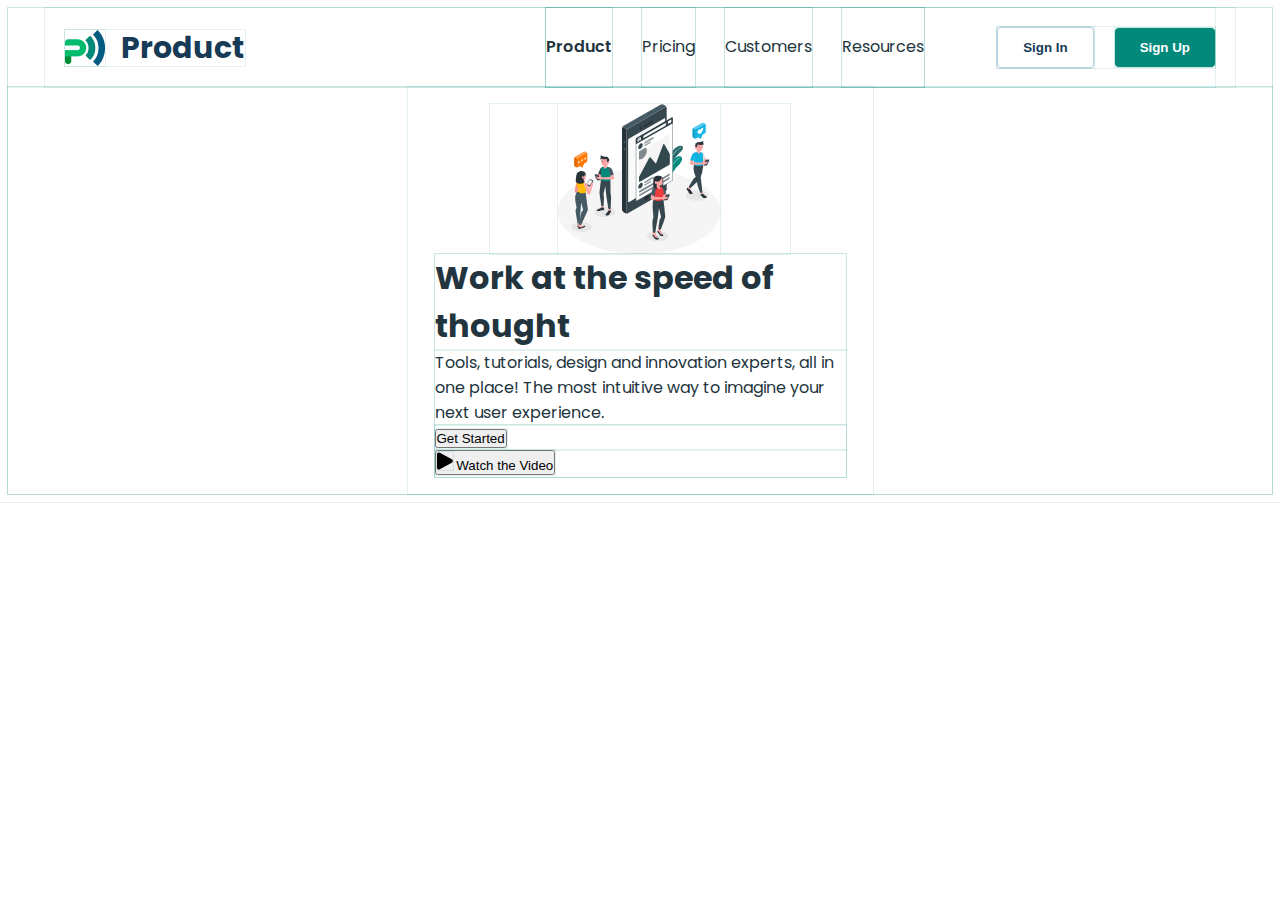
<file: index.html>
<!DOCTYPE html>
<html lang="en">
  <head>
    <meta charset="UTF-8" />
    <meta name="viewport" content="width=device-width, initial-scale=1.0" />
    <title>Business Promotion Practice</title>
    <link
      rel="stylesheet"
      href="https://cdnjs.cloudflare.com/ajax/libs/modern-normalize/3.0.1/modern-normalize.min.css"
      integrity="sha512-q6WgHqiHlKyOqslT/lgBgodhd03Wp4BEqKeW6nNtlOY4quzyG3VoQKFrieaCeSnuVseNKRGpGeDU3qPmabCANg=="
      crossorigin="anonymous"
      referrerpolicy="no-referrer"
    />
    <link rel="preconnect" href="https://fonts.googleapis.com" />
    <link rel="preconnect" href="https://fonts.gstatic.com" crossorigin />
    <link
      href="https://fonts.googleapis.com/css2?family=Inter:opsz,wght@14..32,700&family=Montserrat:wght@400;500;600;700&family=Poppins:wght@400;500;600;700&display=swap"
      rel="stylesheet"
    />
    <link
      rel="stylesheet"
      href="https://cdnjs.cloudflare.com/ajax/libs/font-awesome/6.5.1/css/all.min.css"
    />
    <link rel="stylesheet" href="./css/styles.css" />
  </head>
  <body class="product-page">
    <!-- #region Header -->
    <header>
      <div class="container">
        <a href="./index.html" class="top-logo-link">
          <img
            class="logo-image"
            src="./images/logo.png"
            alt="Logo P Product"
            width="40"
            height="36"
          />
          Product
        </a>
        <button class="mobile-menu-btn" type="button">
          <svg class="mobile-menu-btn-icon" width="28" height="31">
            <use href="./images/icons.svg#icon-menu"></use>
          </svg>
        </button>
        <nav class="nav-block">
          <ul class="nav-list">
            <li>
              <a class="nav-list-link bold" href="">Product</a>
            </li>
            <li><a class="nav-list-link" href="./pricing.html">Pricing</a></li>
            <li>
              <a class="nav-list-link" href="./customers.html">Customers</a>
            </li>
            <li>
              <a class="nav-list-link" href="./resources.html">Resources</a>
            </li>
          </ul>
          <ul class="auth-list">
            <li><button class="sign-in-btn" type="button">Sign In</button></li>
            <li><button class="sign-up-btn" type="button">Sign Up</button></li>
          </ul>
        </nav>
      </div>
    </header>
    <!-- #endregion Header -->
    <!-- #region Main -->
    <main>
      <!-- #region Hero section -->
      <section class="hero-sect section">
        <div class="container">
          <div class="section-side-part">
            <h1 class="hero-lp-title">Work at the speed of thought</h1>
            <p class="hero-lp-text">
              Tools, tutorials, design and innovation experts, all in one place!
              The most intuitive way to imagine your next user experience.
            </p>
            <ul class="hero-lp-btn-list">
              <li>
                <button class="getstarted-btn" type="button">
                  Get Started
                </button>
              </li>
              <li>
                <button class="watchvideo-btn" type="button">
                  <svg width="16" height="18" class="watchvideo-btn-icon">
                    <use href="./images/icons.svg#icon-triangle" />
                  </svg>
                  Watch the Video
                </button>
              </li>
            </ul>
          </div>
          <svg class="hero-svg-image">
            <use href="./images/hero/hero.svg#icon-amico"></use>
          </svg>
          <!-- <img src="./images/hero/hero.png" alt="hero" width="540" /> -->
        </div>
      </section>
      <!-- #endregion Hero section -->

      <!-- #region Product section-->
      <section class="product-sect hidden">
        <div class="container">
          <h2 class="product-title">Product was Built Specifically for You</h2>
          <ul class="product-list">
            <li>
              <div class="rounded-rect firstclick">
                <svg class="product-sect-icons" width="11" height="18">
                  <use href="./images/icons.svg#icon-arrow" />
                </svg>
              </div>
              <h3 class="prod-item-title">First click tests</h3>
              <p class="prod-item-text">
                While most people enjoy casino gambling,
              </p>
            </li>
            <li>
              <div class="rounded-rect design">
                <svg class="product-sect-icons" width="18" height="18">
                  <use href="./images/icons.svg#icon-snake" />
                </svg>
              </div>
              <h3 class="prod-item-title">Design surveys</h3>
              <p class="prod-item-text">
                Sports betting, lottery and bingo playing for the fun
              </p>
            </li>
            <li>
              <div class="rounded-rect preference">
                <svg class="product-sect-icons" width="18" height="18">
                  <use href="./images/icons.svg#icon-heart" />
                </svg>
              </div>
              <h3 class="prod-item-title">Preference tests</h3>
              <p class="prod-item-text">
                The Myspace page defines the individual.
              </p>
            </li>
            <li>
              <div class="rounded-rect fivesecond">
                <svg class="product-sect-icons" width="18" height="18">
                  <use href="./images/icons.svg#icon-sandclock" />
                </svg>
              </div>
              <h3 class="prod-item-title">Five second tests</h3>
              <p class="prod-item-text">
                Personal choices and the overall personality of the person.
              </p>
            </li>
          </ul>
          <button class="prod-btn" type="button">SIGN UP NOW</button>
        </div>
      </section>
      <!-- #endregion Product section-->

      <!-- #region Management section -->
      <section class="management-sect hidden">
        <div class="container">
          <div class="section-side-part">
            <ul class="manag-sect-list">
              <li>
                <h2 class="manag-list-item-title">
                  Effortless Validation for <span>Management</span>
                </h2>
                <p class="manag-list-item-text">
                  The Myspace page defines the individual, his or her
                  characteristics, traits, personal choices and the overall
                  personality of the person.
                </p>
              </li>
              <li>
                <h3 class="manag-list-item-title">Accessory makers</h3>
                <p class="manag-list-item-text">
                  While most people enjoy casino gambling, sports betting,
                  lottery and bingo playing for the fun
                </p>
              </li>
              <li>
                <h3 class="manag-list-item-title">Alterationists</h3>
                <p class="manag-list-item-text">
                  If you are looking for a new way to promote your business that
                  won’t cost you more money,
                </p>
              </li>
            </ul>
          </div>
          <img
            src="./images/management/management.png"
            alt="Management"
            width="540"
          />
        </div>
      </section>
      <!-- #endregion Management section -->

      <!-- #region Support section -->
      <section class="support-sect hidden">
        <div class="container">
          <img src="./images/support/support.png" alt="suport" />
          <div class="section-side-part">
            <h2 class="support-sect-title">
              Easier decision making for <span>Customer Support</span>
            </h2>
            <p class="support-sect-text">
              The Myspace page defines the individual, his or her
              characteristics, traits, personal choices and the overall
              personality of the person.
            </p>
            <ul class="support-sect-list">
              <li class="support-sect-item">
                <div class="tick-rectangle orange">
                  <i class="fa-solid fa-check"></i>
                </div>
                Never worry about overpaying for your energy again.
              </li>
              <li class="support-sect-item">
                <div class="tick-rectangle red">
                  <i class="fa-solid fa-check"></i>
                </div>
                We will only switch you to energy companies that we trust and
                will treat you right
              </li>
              <li class="support-sect-item">
                <div class="tick-rectangle blue">
                  <i class="fa-solid fa-check"></i>
                </div>
                We track the markets daily and know where the savings are.
              </li>
            </ul>
          </div>
        </div>
      </section>
      <!-- #endregion Support section -->

      <!-- #region Optimisation for Collaborative section -->
      <section class="optimisation-sect hidden">
        <div class="container">
          <ul class="optimisation-sect-list">
            <li>
              <h2 class="optimisation-item-title">
                Optimisation for <span>Collaborative</span>
              </h2>
              <p class="optimisation-item-text">
                Few would argue that, despite the advancements of feminism over
                the past three decades, women still face a double standard when
                it comes to their behavior.
              </p>
            </li>
            <li>
              <h3 class="optimisation-item-title">Accessory makers</h3>
              <p class="optimisation-item-text">
                While most people enjoy casino gambling, sports betting, lottery
                and bingo playing for the fun
              </p>
            </li>
            <li>
              <h3 class="optimisation-item-title">Alterationists</h3>
              <p class="optimisation-item-text">
                If you are looking for a new way to promote your business that
                won’t cost you more money,
              </p>
            </li>
          </ul>
          <img
            src="./images/optimisation/optimisation.png"
            alt="optimisation"
          />
        </div>
      </section>
      <!-- #endregion Optimisation for Collaborative -->

      <!-- #region Quick & Easy Process section -->
      <section class="process-sect hidden">
        <div class="container">
          <h2 class="process-sect-title">Quick & Easy Process</h2>
          <p class="process-sect-text">
            Do you require some help for your project: Conception workshop,
            prototyping, marketing strategy, landing page, Ux/UI?
          </p>
          <ul class="process-sect-list">
            <li class="process-list-item">
              <img
                class="process-list-item-image"
                src="./images/process/avatar1.png"
                alt="Staff photo"
              />
              <div class="process-list-item-box">
                <p class="process-list-item-text">
                  I can take care of your pitch
                </p>
              </div>
            </li>
            <li class="process-list-item">
              <div class="process-list-item-box">
                <p class="process-list-item-text">I can prototype your app</p>
              </div>
              <img
                class="process-list-item-image"
                src="./images/process/avatar4.png"
                alt="Staff photo"
              />
            </li>
            <li class="process-list-item">
              <div class="process-list-item-box">
                <p class="process-list-item-text">
                  I can take care of your pitch
                </p>
              </div>
              <img
                class="process-list-item-image"
                src="./images/process/avatar2.png"
                alt="Staff photo"
              />
            </li>
            <li class="process-list-item">
              <img
                class="process-list-item-image"
                src="./images/process/avatar3.png"
                alt="Staff photo"
              />
              <div class="process-list-item-box">
                <p class="process-list-item-text">
                  I can help marketing strategy
                </p>
              </div>
            </li>
          </ul>
          <button class="process-sect-button" type="button">
            Contact our expert
          </button>
        </div>
      </section>
      <!-- #endregion Quick & Easy Process section -->

      <!-- #region Contents Strategies section -->
      <section class="strategies-sect hidden">
        <div class="container">
          <h2 class="strategies-sect-title">Contents Strategies</h2>
          <p class="strategies-sect-text">
            We focus on ergonomics and meeting you where you work. It's only a
            keystroke away.
          </p>
          <ul class="strategies-sect-list">
            <li class="strategies-list-item">
              <img
                class="strategies-list-item-image"
                width="350"
                src="./images/strategies/strategies-prosperity.jpg"
                alt="Strategies image"
              />
              <div class="strategies-list-item-container">
                <p class="strategies-list-item-signature">
                  By <span>Wahid Ari</span> | 03 March 2019
                </p>
                <h3 class="strategies-list-item-title">
                  Increasing Prosperity With Positive Thinking
                </h3>
              </div>
            </li>
            <li class="strategies-list-item">
              <img
                class="strategies-list-item-image"
                src="./images/strategies/strategies-motivation.jpg"
                alt="Motivation image"
              />
              <div class="strategies-list-item-container">
                <p class="strategies-list-item-signature">
                  By <span>Wahid Ari</span> | 03 March 2019
                </p>
                <h3 class="strategies-list-item-title">
                  Motivation Is The First Step To Success
                </h3>
              </div>
            </li>
            <li class="strategies-list-item">
              <img
                class="strategies-list-item-image"
                src="./images/strategies/strategies-success.jpg"
                alt="Success image"
              />
              <div class="strategies-list-item-container">
                <p class="strategies-list-item-signature">
                  By <span>Wahid Ari</span> | 03 March 2019
                </p>
                <h3 class="strategies-list-item-title">
                  Success Steps For Your Personal Or Business
                </h3>
              </div>
            </li>
          </ul>
        </div>
      </section>
      <!-- #endregion Contents Strategies section -->

      <!-- #region Price section -->
      <section class="price-sect hidden">
        <div class="container">
          <h2 class="price-sect-title">Price Table</h2>
          <p class="price-sect-text">We offer competitive price</p>
          <ul class="price-sect-list">
            <li class="price-list-item">
              <h3 class="price-item-title">Free</h3>
              <p class="price-item-description">Brief price description</p>
              <div class="price-digit-container">
                <p class="price-item-digit">0</p>
                <div class="price-sign-container">
                  <p class="price-item-sign">$</p>
                  <p class="price-item-period">Per / month</p>
                </div>
              </div>
              <ul class="price-item-options-list">
                <li>Only 2 Operators</li>
                <li>Notifications</li>
                <li>Landing Pages</li>
              </ul>
              <button class="price-item-button" type="button">Order Now</button>
            </li>
            <li class="price-list-item">
              <h3 class="price-item-title">Standard</h3>
              <p class="price-item-description">Brief price description</p>
              <div class="price-digit-container">
                <p class="price-item-digit">5</p>
                <div class="price-sign-container">
                  <p class="price-item-sign">$</p>
                  <p class="price-item-period">Per / month</p>
                </div>
              </div>
              <ul class="price-item-options-list">
                <li>5 Operators</li>
                <li>Notifications</li>
                <li>Landing Pages</li>
              </ul>
              <button class="price-item-button" type="button">Order Now</button>
            </li>
            <li class="price-list-item">
              <h3 class="price-item-title">Premium</h3>
              <p class="price-item-description">Brief price description</p>
              <div class="price-digit-container">
                <p class="price-item-digit">10</p>
                <div class="price-sign-container">
                  <p class="price-item-sign">$</p>
                  <p class="price-item-period">Per / month</p>
                </div>
              </div>
              <ul class="price-item-options-list">
                <li>10+ Operators</li>
                <li>Notifications</li>
                <li>Landing Pages</li>
              </ul>
              <button class="price-item-button" type="button">Order Now</button>
            </li>
          </ul>
        </div>
      </section>
      <!-- #endregion Price section -->

      <!-- #region Opinions -->
      <section class="opinions-sect hidden">
        <div class="container">
          <h2 class="opinion-title">What Clients Say</h2>
          <p class="opinion-text">
            Problems trying to resolve the conflict between<br />
            the two major realms of Classical physics: Newtonian mechanics
          </p>
          <ul class="opinion-list">
            <li class="opinion-list-item">
              <img
                src="./images/opinions/stars.png"
                alt="stars rating"
                width="106"
              />
              <p>
                Product helps you see how many more days you need to work to
                reach your financial goal.
              </p>
              <!-- TODO додати картинки-->
              <div class="opinion-item-container">
                <img src="./images/opinions/op-avatar1.png" alt="Staff photo" />
                <div>
                  <p class="opinion-item-cont-name">Wahid Ari</p>
                  <p class="opinion-item-cont-role">Designer</p>
                </div>
              </div>
            </li>
            <li class="opinion-list-item">
              <img
                src="./images/opinions/stars.png"
                alt="stars rating"
                width="106"
              />
              <p>
                Product helps you see how many more days you need to work to
                reach your financial goal.
              </p>
              <!-- TODO додати картинки-->
              <div class="opinion-item-container">
                <img src="./images/opinions/op-avatar2.png" alt="Staff photo" />
                <div>
                  <p class="opinion-item-cont-name">Wahid Ari</p>
                  <p class="opinion-item-cont-role">Designer</p>
                </div>
              </div>
            </li>
            <li class="opinion-list-item">
              <img
                src="./images/opinions/stars.png"
                alt="stars rating"
                width="106"
              />
              <p>
                Product helps you see how many more days you need to work to
                reach your financial goal.
              </p>
              <!-- TODO додати картинки-->
              <div class="opinion-item-container">
                <img src="./images/opinions/op-avatar3.png" alt="Staff photo" />
                <div>
                  <p class="opinion-item-cont-name">Wahid Ari</p>
                  <p class="opinion-item-cont-role">Designer</p>
                </div>
              </div>
            </li>
          </ul>
        </div>
      </section>
      <!-- #endregion What Client Say -->

      <!-- #region Promo Join100 -->
      <section class="promo-sect hidden">
        <div class="container">
          <div>
            <h2 class="promo-sect-title">
              Join 100 Compannies who boost their business with Product
            </h2>
            <button class="promo-sect-button" type="button">Get This</button>
          </div>
          <img src="./images/join100/join100.png" alt="Join image" />
        </div>
      </section>
      <!-- #endregion Promo Join100 -->
    </main>
    <!-- #endregion Main -->

    <!-- #region Footer -->
    <footer class="footer hidden">
      <div class="container">
        <div class="footer-horisontal-cont">
          <div>
            <a class="footer-logo-cont" href="">
              <img
                class="footer-logo-image"
                src="./images/logo.png"
                alt="Logo"
              />
              <p class="footer-logo-text">Product</p>
            </a>
            <div class="footer-social-cont">
              <a class="footer-social-link" href="">
                <div class="tick-rectangle">
                  <svg class="footer-social-icons" width="24" height="24">
                    <use href="./images/icons.svg#icon-instagram" />
                  </svg>
                </div>
              </a>
              <a class="footer-social-link" href="">
                <div class="tick-rectangle">
                  <svg class="footer-social-icons" width="24" height="24">
                    <use href="./images/icons.svg#icon-facebook" />
                  </svg>
                </div>
              </a>
              <a class="footer-social-link" href="">
                <div class="tick-rectangle">
                  <svg class="footer-social-icons" width="24" height="24">
                    <use href="./images/icons.svg#icon-twitter" />
                  </svg>
                </div>
              </a>
            </div>
          </div>
          <div class="footer-elastic"></div>
          <ul class="footer-nav-resurce">
            <li><p class="footer-nav-title">Resource</p></li>
            <li><a href="">About Us</a></li>
            <li><a href="">Blog</a></li>
            <li><a href="">Contact</a></li>
            <li><a href="">FAQ</a></li>
          </ul>
          <ul class="footer-nav-legal">
            <li><p class="footer-nav-title">Legal Stuff</p></li>
            <li><a href="">Disclaimer</a></li>
            <li><a href="">Financing</a></li>
            <li><a href="">Privacy Policy</a></li>
          </ul>
          <div class="footer-contact">
            <p class="footer-contact-title">
              knowing you're always on the best energy deal.
            </p>
            <form>
              <input
                class="footer-contact-input"
                type="text"
                placeholder="📱 Enter your phone number"
              />
              <button class="footer-contact-button" type="submit">
                Sign up Now
              </button>
            </form>
          </div>
        </div>
        <p class="copyright">Made With Love By Figmaland All Right Reserved</p>
      </div>
    </footer>
    <!-- #endregion Footer -->
  </body>
</html>
</file>
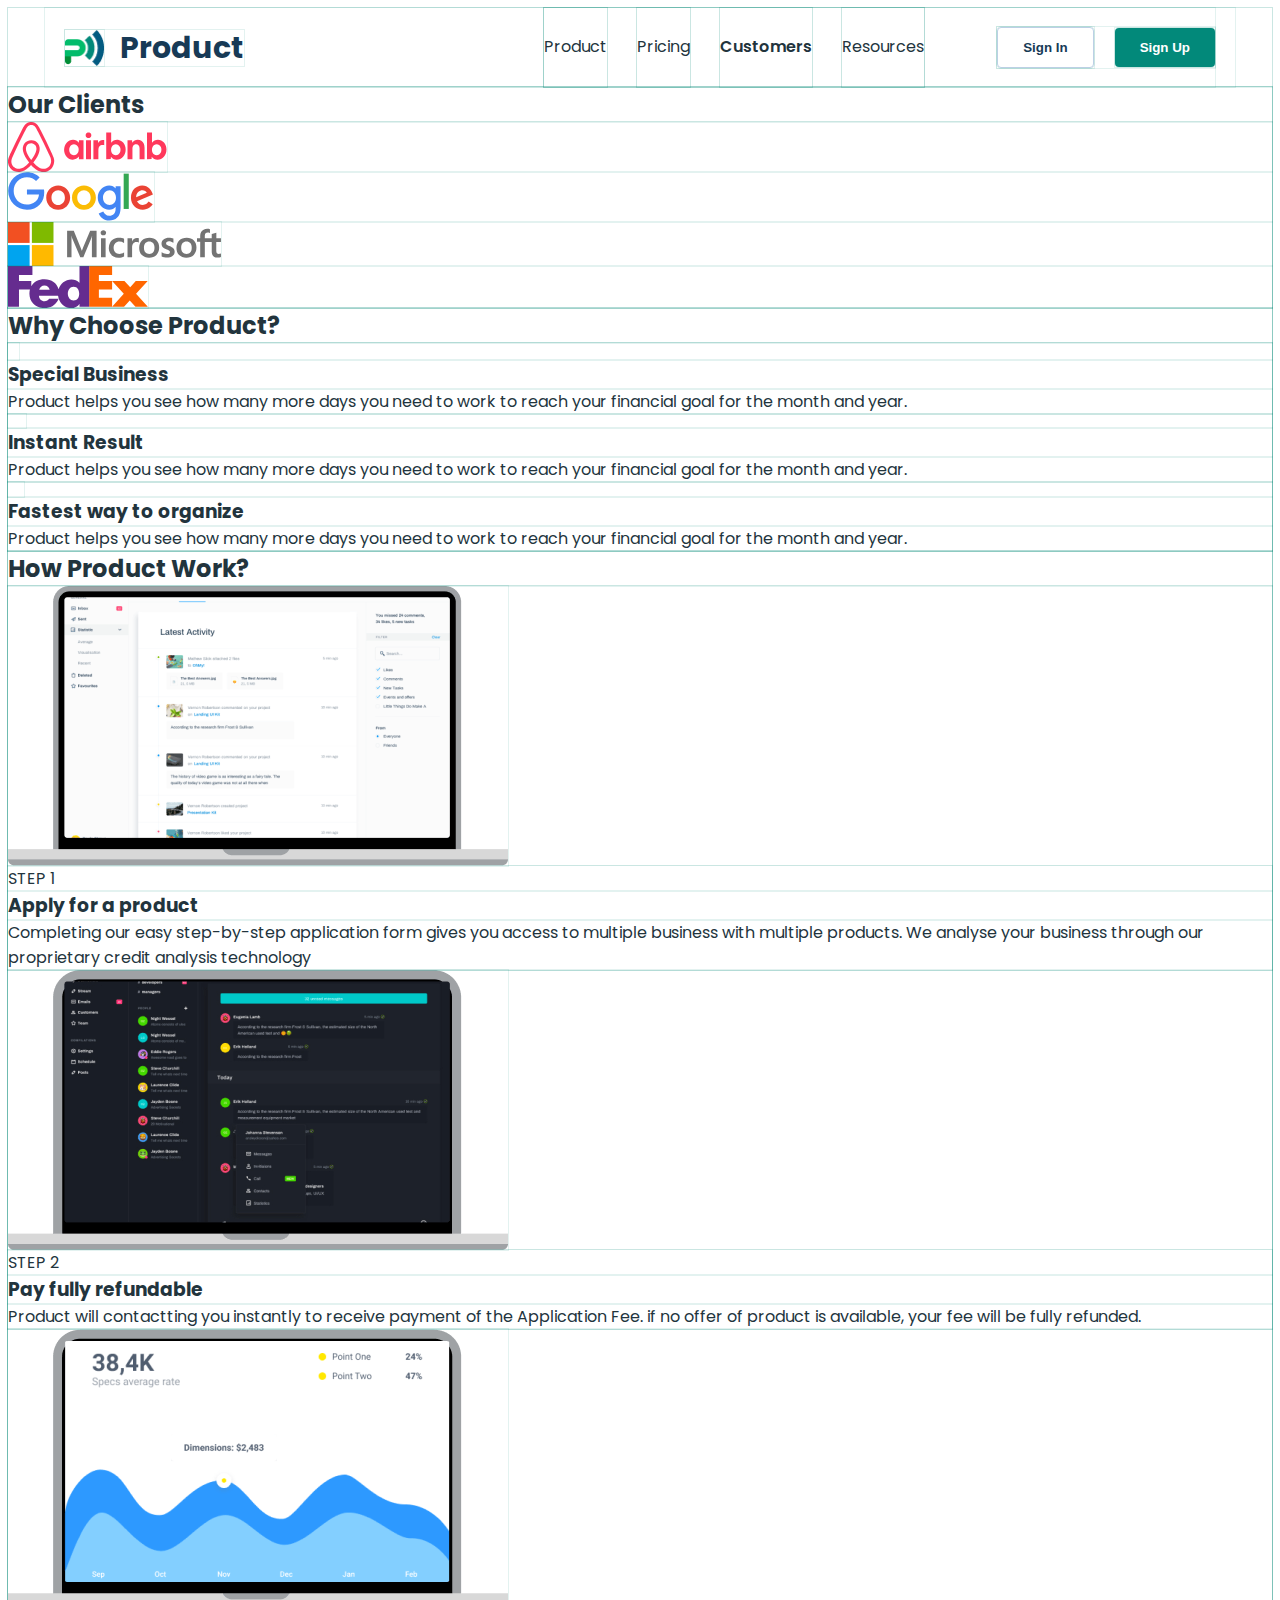
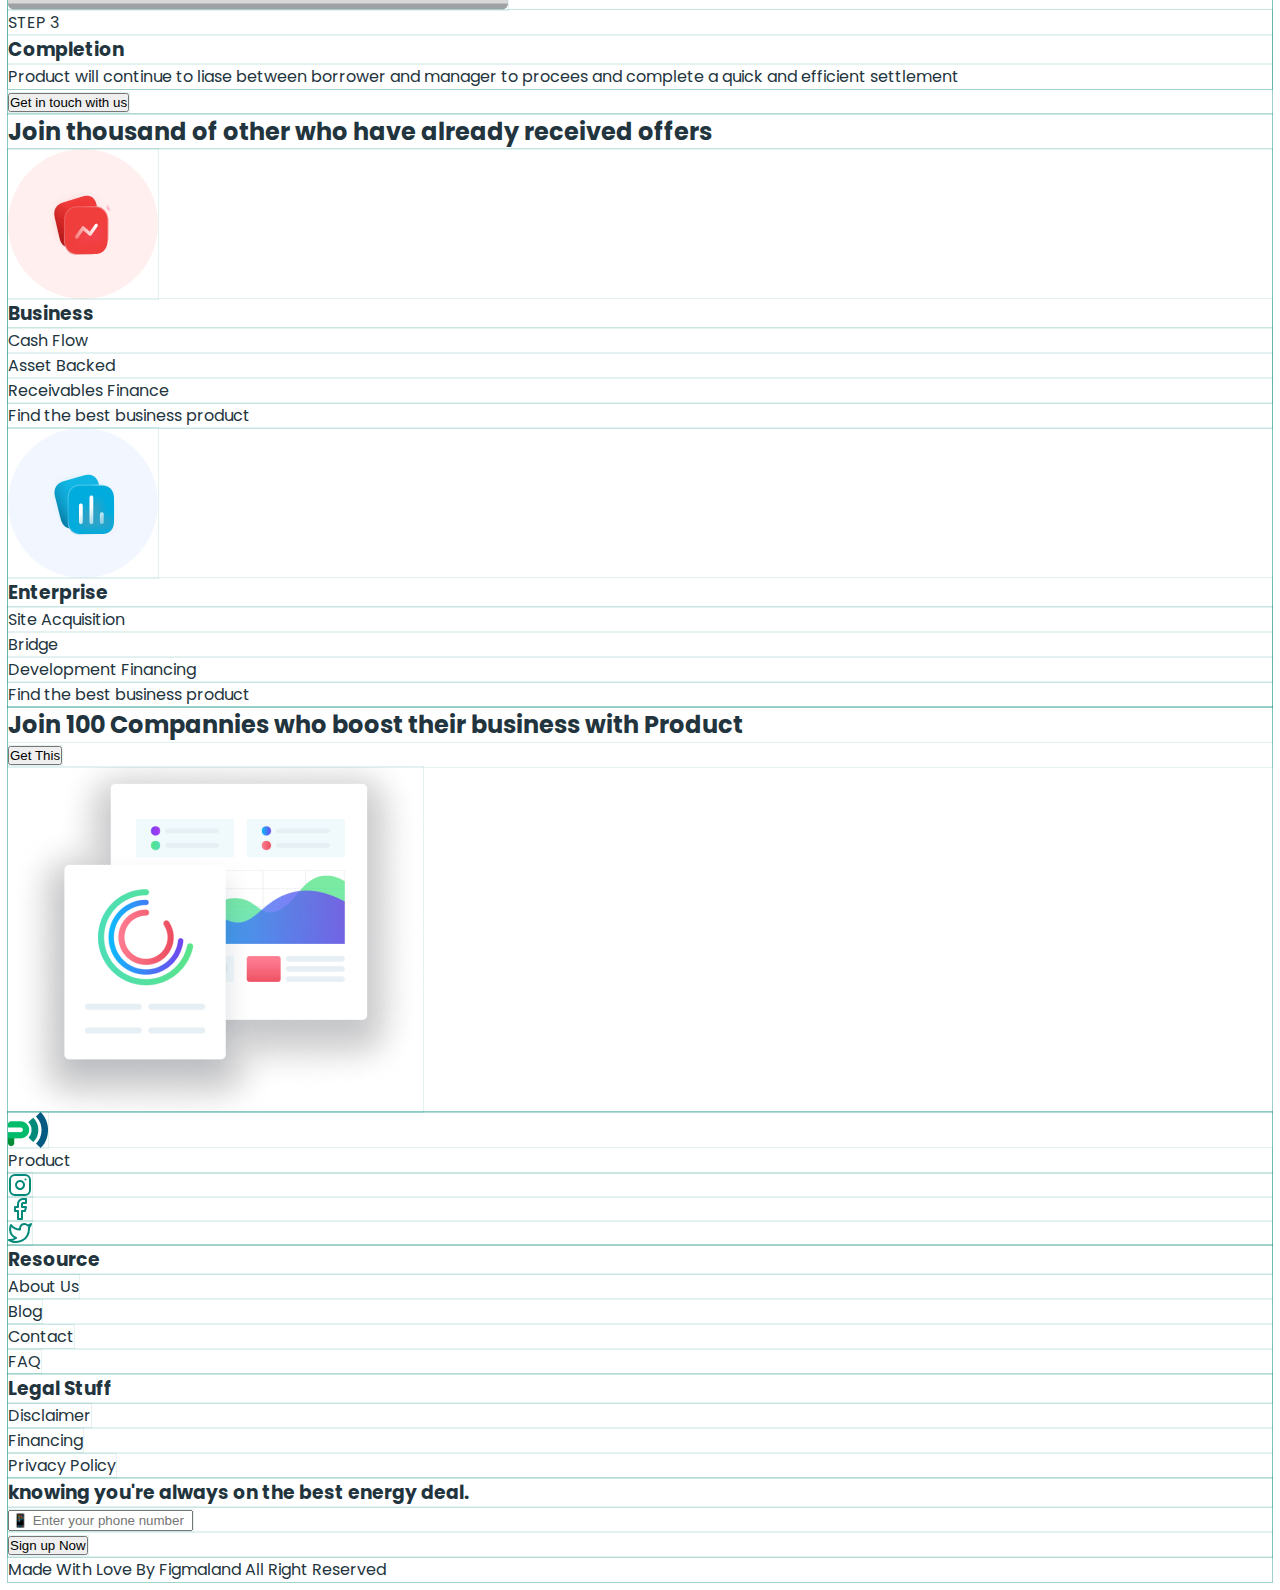
<file: customers.html>
<!DOCTYPE html>
<html lang="en">
  <head>
    <meta charset="UTF-8" />
    <meta name="viewport" content="width=device-width, initial-scale=1.0" />
    <title>Cusomers</title>
    <link
      rel="stylesheet"
      href="https://cdnjs.cloudflare.com/ajax/libs/modern-normalize/3.0.1/modern-normalize.min.css"
      integrity="sha512-q6WgHqiHlKyOqslT/lgBgodhd03Wp4BEqKeW6nNtlOY4quzyG3VoQKFrieaCeSnuVseNKRGpGeDU3qPmabCANg=="
      crossorigin="anonymous"
      referrerpolicy="no-referrer"
    />
    <link rel="preconnect" href="https://fonts.googleapis.com" />
    <link rel="preconnect" href="https://fonts.gstatic.com" crossorigin />
    <link
      href="https://fonts.googleapis.com/css2?family=Inter:opsz,wght@14..32,700&family=Montserrat:wght@400;500;600;700&family=Poppins:wght@400;500;600;700&display=swap"
      rel="stylesheet"
    />
    <link
      rel="stylesheet"
      href="https://cdnjs.cloudflare.com/ajax/libs/font-awesome/6.5.1/css/all.min.css"
    />
    <link rel="stylesheet" href="./css/styles.css" />
  </head>
  <body class="customers-page">
    <!-- #region Header -->
    <header>
      <div class="container">
        <a href="./index.html" class="top-logo-link">
          <img
            class="logo-image"
            src="./images/logo.png"
            alt="Logo P Product"
            width="39"
            height="36"
          />
          Product
        </a>
        <nav class="nav-block">
          <ul class="nav-list">
            <li><a class="nav-list-link" href="./index.html">Product</a></li>
            <li><a class="nav-list-link" href="./pricing.html">Pricing</a></li>
            <li>
              <a class="nav-list-link bold" href="">Customers</a>
            </li>
            <li>
              <a class="nav-list-link" href="./resources.html">Resources</a>
            </li>
          </ul>
          <ul class="auth-list">
            <li><button class="sign-in-btn" type="button">Sign In</button></li>
            <li><button class="sign-up-btn" type="button">Sign Up</button></li>
          </ul>
        </nav>
      </div>
    </header>
    <!-- #endregion Header -->
    <!-- #region Main -->
    <main>
      <!-- #region Clients section-->
      <section class="clients-sect">
        <div class="container">
          <h2 class="clients-title">Our Clients</h2>
          <ul class="clients-list">
            <li>
              <img src="./images/clients/airbnb-logo.svg" alt="Airbnb logo" />
            </li>
            <li>
              <img src="./images/clients/google-logo.svg" alt="Google logo" />
            </li>
            <li>
              <img
                src="./images/clients/microsoft-logo.svg"
                alt="Microsoft logo"
              />
            </li>

            <li>
              <img src="./images/clients/fedEx-logo.svg" alt="Fedex logo" />
            </li>
          </ul>
        </div>
      </section>
      <!-- #endregion Clients section-->

      <!-- #region Whychoose section -->
      <section class="whychoose-sect">
        <div class="container">
          <h2 class="whychoose-title">Why Choose Product?</h2>
          <ul class="whychoose-list">
            <li class="whychoose-item">
              <div class="rounded-rect">
                <img src="./images/icons/arrow.svg" alt="" />
              </div>
              <h3 class="whychoose-item-title">Special Business</h3>
              <p class="whychoose-item-text">
                Product helps you see how many more days you need to work to
                reach your financial goal for the month and year.
              </p>
            </li>
            <li class="whychoose-item">
              <div class="rounded-rect">
                <img src="./images/icons/snake.svg" alt="" />
              </div>
              <h3 class="whychoose-item-title">Instant Result</h3>
              <p class="whychoose-item-text">
                Product helps you see how many more days you need to work to
                reach your financial goal for the month and year.
              </p>
            </li>
            <li class="whychoose-item">
              <div class="rounded-rect">
                <img src="./images/icons/heart.svg" alt="" />
              </div>
              <h3 class="whychoose-item-title">Fastest way to organize</h3>
              <p class="whychoose-item-text">
                Product helps you see how many more days you need to work to
                reach your financial goal for the month and year.
              </p>
            </li>
          </ul>
        </div>
      </section>
      <!-- #endregion Whychoose section -->

      <!-- #region HowProductWork section -->
      <section class="howwork-sect">
        <div class="container">
          <h2 class="howwork-sect-title">How Product Work?</h2>
          <ul class="howwork-sect-list">
            <li class="howwork-list-item">
              <img
                class="howwork-item-image"
                src="./images/howwork/mac1.png"
                alt=""
              />
              <div class="howwork-item-part">
                <p class="howwork-item-step">STEP 1</p>
                <h3 class="howwork-item-title">Apply for a product</h3>
                <p class="howwork-item-text">
                  Completing our easy step-by-step application form gives you
                  access to multiple business with multiple products. We analyse
                  your business through our proprietary credit analysis
                  technology
                </p>
              </div>
            </li>

            <li class="howwork-list-item">
              <img
                class="howwork-item-image"
                src="./images/howwork/mac2.png"
                alt=""
              />
              <div class="howwork-item-part">
                <p class="howwork-item-step">STEP 2</p>
                <h3 class="howwork-item-title">Pay fully refundable</h3>
                <p class="howwork-item-text">
                  Product will contactting you instantly to receive payment of
                  the Application Fee. if no offer of product is available, your
                  fee will be fully refunded.
                </p>
              </div>
            </li>

            <li class="howwork-list-item">
              <img
                class="howwork-item-image"
                src="./images/howwork/mac3.png"
                alt=""
              />
              <div class="howwork-item-part">
                <p class="howwork-item-step">STEP 3</p>
                <h3 class="howwork-item-title">Completion</h3>
                <p class="howwork-item-text">
                  Product will continue to liase between borrower and manager to
                  procees and complete a quick and efficient settlement
                </p>
              </div>
            </li>
          </ul>
          <button class="howwork-sect-btn" type="button">
            Get in touch with us
          </button>
        </div>
      </section>
      <!-- #endregion HowProductWork section -->

      <!-- #region Join1000 section -->
      <section class="join1000-sect">
        <div class="container">
          <h2 class="join1000-sect-title">
            Join thousand of other who have already received offers
          </h2>
          <ul class="join1000-sect-list">
            <li class="join1000-list-item">
              <img
                class="join1000-list-item-image"
                src="./images/join1000/red-card-checkmark-icon.png"
                alt=""
              />
              <h3 class="join1000-list-item-title">Business</h3>
              <ul class="join1000-list-item-textframe">
                <li>Cash Flow</li>
                <li>Asset Backed</li>
                <li>Receivables Finance</li>
              </ul>
              <p class="join1000-list-item-text">
                Find the best business product
              </p>
            </li>
            <li class="join1000-list-item">
              <img
                class="join1000-list-item-image"
                src="./images/join1000/blue-bar-graph-icon.png"
                alt=""
              />
              <h3 class="join1000-list-item-title">Enterprise</h3>
              <ul class="join1000-list-item-textframe">
                <li>Site Acquisition</li>
                <li>Bridge</li>
                <li>Development Financing</li>
              </ul>
              <p class="join1000-list-item-text">
                Find the best business product
              </p>
            </li>
          </ul>
        </div>
      </section>
      <!-- #endregion Jointhousand section -->

      <!-- #region Promo Join100 -->
      <section class="promo-sect">
        <div class="container">
          <div>
            <h2 class="promo-sect-title">
              Join 100 Compannies who boost their business with Product
            </h2>
            <button class="promo-sect-button" type="button">Get This</button>
          </div>
          <img src="./images/join100/join100.png" alt="Join image" />
        </div>
      </section>
      <!-- #endregion Promo Join100 -->
    </main>
    <!-- #endregion Main -->

    <!-- #region Footer -->
    <footer class="footer">
      <div class="container">
        <div class="footer-horisontal-cont">
          <div>
            <div class="footer-logo-cont">
              <img
                class="footer-logo-image"
                src="./images/logo.png"
                alt="Logo"
              />
              <p class="footer-logo-text">Product</p>
            </div>
            <div class="footer-social-cont">
              <div class="tick-rectangle">
                <img src="./images/icons/instagram.svg" alt="Instagram" />
              </div>
              <div class="tick-rectangle orange">
                <img src="./images/icons/facebook.svg" alt="Facebook" />
              </div>
              <div class="tick-rectangle orange">
                <img src="./images/icons/twitter.svg" alt="Twitter" />
              </div>
            </div>
          </div>
          <div class="footer-elastic"></div>
          <ul class="footer-nav-resurce">
            <li><h3>Resource</h3></li>
            <li><a href="">About Us</a></li>
            <li><a href="">Blog</a></li>
            <li><a href="">Contact</a></li>
            <li><a href="">FAQ</a></li>
          </ul>
          <ul class="footer-nav-legal">
            <li><h3>Legal Stuff</h3></li>
            <li><a href="">Disclaimer</a></li>
            <li><a href="">Financing</a></li>
            <li><a href="">Privacy Policy</a></li>
          </ul>

          <ul class="footer-contact">
            <li>
              <h3 class="footer-contact-title">
                knowing you're always on the best energy deal.
              </h3>
            </li>
            <li>
              <input
                class="footer-contact-input"
                type="text"
                placeholder="📱 Enter your phone number"
              />
            </li>
            <li>
              <button class="footer-contact-button" type="submit">
                Sign up Now
              </button>
            </li>
          </ul>
        </div>
        <p class="copyright">Made With Love By Figmaland All Right Reserved</p>
      </div>
    </footer>
    <!-- #endregion Footer -->
  </body>
</html>
</file>
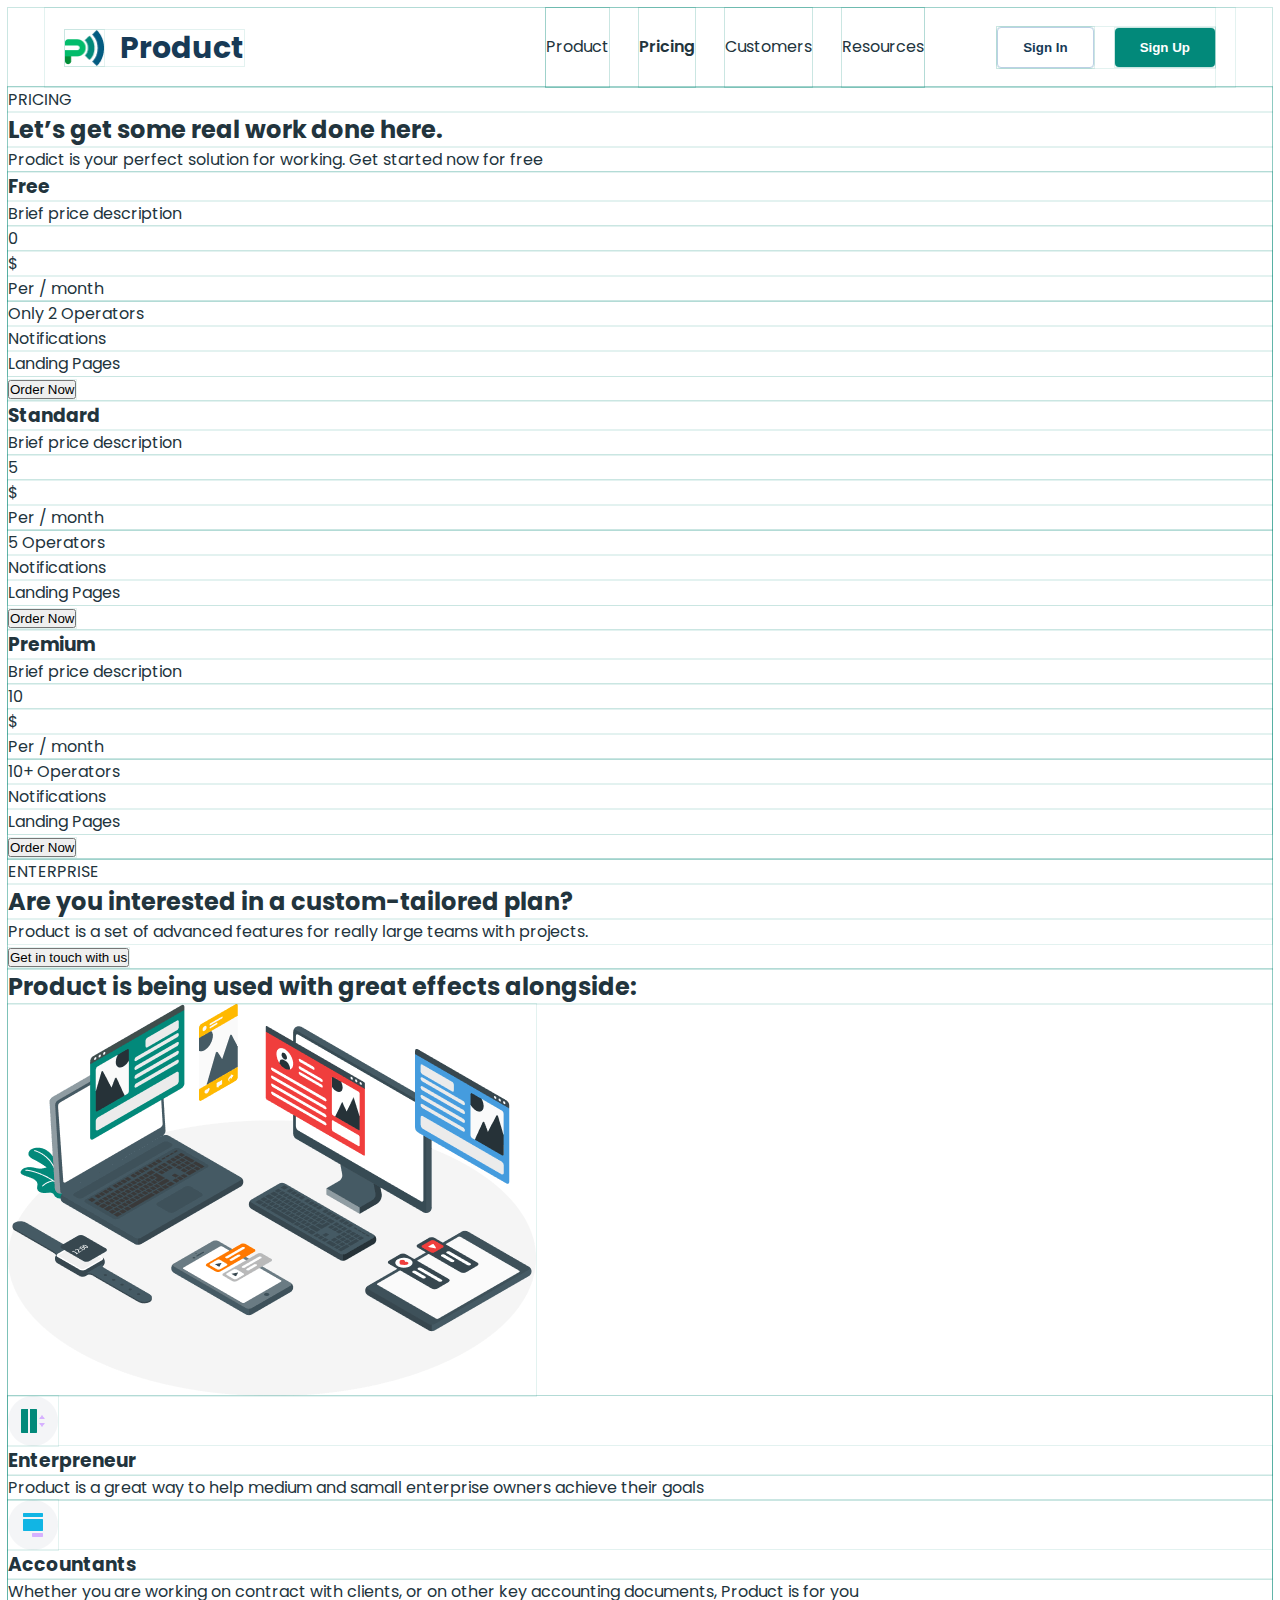
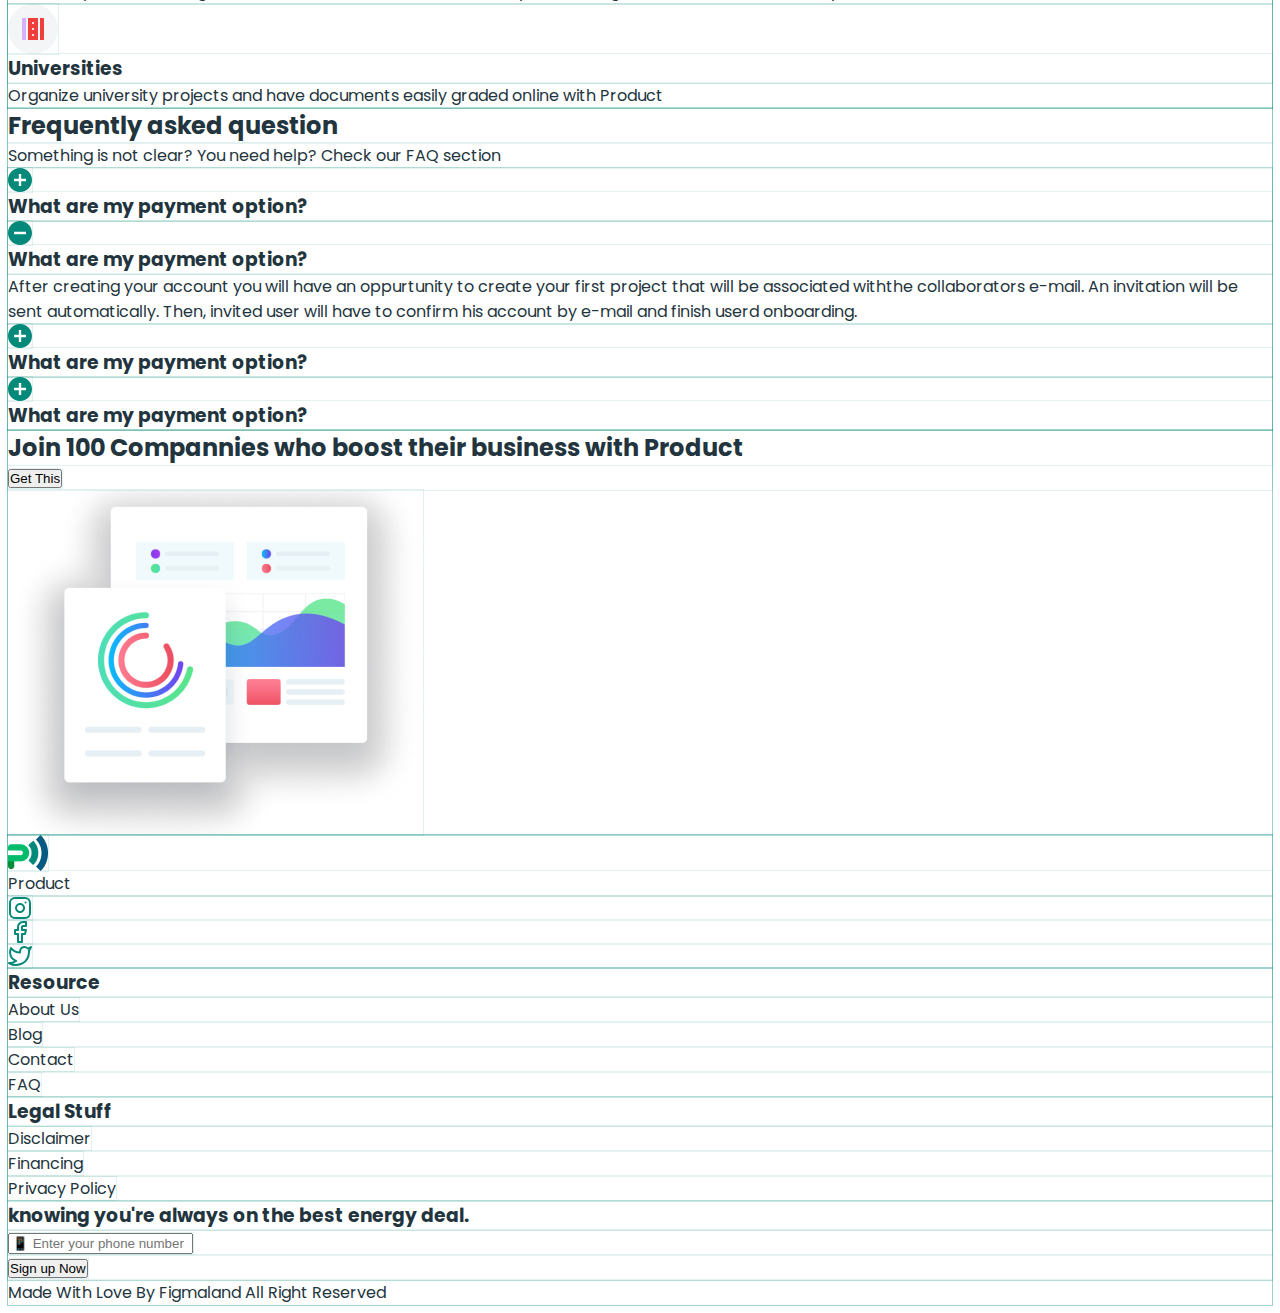
<file: pricing.html>
<!DOCTYPE html>
<html lang="en">
  <head>
    <meta charset="UTF-8" />
    <meta name="viewport" content="width=device-width, initial-scale=1.0" />
    <title>Pricing</title>
    <link
      rel="stylesheet"
      href="https://cdnjs.cloudflare.com/ajax/libs/modern-normalize/3.0.1/modern-normalize.min.css"
      integrity="sha512-q6WgHqiHlKyOqslT/lgBgodhd03Wp4BEqKeW6nNtlOY4quzyG3VoQKFrieaCeSnuVseNKRGpGeDU3qPmabCANg=="
      crossorigin="anonymous"
      referrerpolicy="no-referrer"
    />
    <link rel="preconnect" href="https://fonts.googleapis.com" />
    <link rel="preconnect" href="https://fonts.gstatic.com" crossorigin />
    <link
      href="https://fonts.googleapis.com/css2?family=Inter:opsz,wght@14..32,700&family=Montserrat:wght@400;500;600;700&family=Poppins:wght@400;500;600;700&display=swap"
      rel="stylesheet"
    />
    <link
      rel="stylesheet"
      href="https://cdnjs.cloudflare.com/ajax/libs/font-awesome/6.5.1/css/all.min.css"
    />
    <link rel="stylesheet" href="./css/styles.css" />
  </head>
  <body class="pricing-page">
    <!-- #region Header -->
    <header>
      <div class="container">
        <a href="./index.html" class="top-logo-link">
          <img
            class="logo-image"
            src="./images/logo.png"
            alt="Logo P Product"
            width="39"
            height="36"
          />
          Product
        </a>
        <nav class="nav-block">
          <ul class="nav-list">
            <li><a class="nav-list-link" href="./index.html">Product</a></li>
            <li>
              <a class="nav-list-link bold" href="">Pricing</a>
            </li>
            <li>
              <a class="nav-list-link" href="./customers.html">Customers</a>
            </li>
            <li>
              <a class="nav-list-link" href="./resources.html">Resources</a>
            </li>
          </ul>
          <ul class="auth-list">
            <li><button class="sign-in-btn" type="button">Sign In</button></li>
            <li><button class="sign-up-btn" type="button">Sign Up</button></li>
          </ul>
        </nav>
      </div>
    </header>
    <!-- #endregion Header -->
    <!-- #region Main -->
    <main>
      <!-- #region Price section -->
      <section class="price-sect">
        <div class="container">
          <p class="price-sect-category">PRICING</p>
          <h2 class="price-sect-title">Let’s get some real work done here.</h2>
          <p class="price-sect-text">
            Prodict is your perfect solution for working. Get started now for
            free
          </p>
          <ul class="price-sect-list">
            <li class="price-list-item">
              <h3 class="price-item-title">Free</h3>
              <p class="price-item-description">Brief price description</p>
              <div class="price-digit-container">
                <p class="price-item-digit">0</p>
                <div class="price-sign-container">
                  <p class="price-item-sign">$</p>
                  <p class="price-item-period">Per / month</p>
                </div>
              </div>
              <ul class="price-item-options-list">
                <li>Only 2 Operators</li>
                <li>Notifications</li>
                <li>Landing Pages</li>
              </ul>
              <button class="price-item-button" type="button">Order Now</button>
            </li>
            <li class="price-list-item">
              <h3 class="price-item-title">Standard</h3>
              <p class="price-item-description">Brief price description</p>
              <div class="price-digit-container">
                <p class="price-item-digit">5</p>
                <div class="price-sign-container">
                  <p class="price-item-sign">$</p>
                  <p class="price-item-period">Per / month</p>
                </div>
              </div>
              <ul class="price-item-options-list">
                <li>5 Operators</li>
                <li>Notifications</li>
                <li>Landing Pages</li>
              </ul>
              <button class="price-item-button" type="button">Order Now</button>
            </li>
            <li class="price-list-item">
              <h3 class="price-item-title">Premium</h3>
              <p class="price-item-description">Brief price description</p>
              <div class="price-digit-container">
                <p class="price-item-digit">10</p>
                <div class="price-sign-container">
                  <p class="price-item-sign">$</p>
                  <p class="price-item-period">Per / month</p>
                </div>
              </div>
              <ul class="price-item-options-list">
                <li>10+ Operators</li>
                <li>Notifications</li>
                <li>Landing Pages</li>
              </ul>
              <button class="price-item-button" type="button">Order Now</button>
            </li>
          </ul>
        </div>
      </section>
      <!-- #endregion Price section -->

      <!-- #region Custom Plan section-->
      <section class="customplan-sect">
        <div class="container">
          <p class="customplan-sect-category">ENTERPRISE</p>
          <h2 class="customplan-sect-title">
            Are you interested in a custom-tailored plan?
          </h2>
          <p class="customplan-sect-text">
            Product is a set of advanced features for really large teams with
            projects.
          </p>
          <button class="customplan-sect-btn" type="button">
            Get in touch with us
          </button>
        </div>
      </section>
      <!-- #endregion Custom Plan section-->

      <!-- #region Effects section-->
      <section class="effects-sect">
        <div class="container">
          <h2 class="effects-sect-title">
            Product is being used with great effects alongside:
          </h2>
          <div class="effects-sect-cont">
            <img
              class="effects-sect-image"
              src="./images/effect/efect-img.png"
              alt="Effects image"
              width="528"
            />
            <ul class="effects-sect-list">
              <li class="effects-sect-list-item">
                <div class="effects-sect-list-item-part">
                  <img
                    class="effects-sect-list-item-icon"
                    src="./images/effect/icon-circle-green.png"
                    alt=""
                  />
                  <h3 class="effects-sect-list-item-title">Enterpreneur</h3>
                </div>
                <p class="effects-sect-list-item-text">
                  Product is a great way to help medium and samall enterprise
                  owners achieve their goals
                </p>
              </li>
              <li class="effects-sect-list-item">
                <div class="effects-sect-list-item-part">
                  <img
                    class="effects-sect-list-item-icon"
                    src="./images/effect/icon-circle-blue.png"
                    alt=""
                  />
                  <h3 class="effects-sect-list-item-title">Accountants</h3>
                </div>
                <p class="effects-sect-list-item-text">
                  Whether you are working on contract with clients, or on other
                  key accounting documents, Product is for you
                </p>
              </li>
              <li class="effects-sect-list-item">
                <div class="effects-sect-list-item-part">
                  <img
                    class="effects-sect-list-item-icon"
                    src="./images/effect/icon-circle-red.png"
                    alt=""
                  />
                  <h3 class="effects-sect-list-item-title">Universities</h3>
                </div>
                <p class="effects-sect-list-item-text">
                  Organize university projects and have documents easily graded
                  online with Product
                </p>
              </li>
            </ul>
          </div>
        </div>
      </section>
      <!-- #endregion Effects section-->

      <!-- #region FAQ section-->
      <section class="faq-sect">
        <div class="container">
          <h2 class="faq-sect-title">Frequently asked question</h2>
          <p class="faq-sect-text">
            Something is not clear? You need help? Check our FAQ section
          </p>
          <ul class="faq-sect-list">
            <li class="faq-sect-list-item">
              <div class="faq-sect-list-item-cont">
                <img
                  class="faq-sect-list-item-icon"
                  src="./images/faq/plus_circle.svg"
                  alt="icon"
                />
                <h3 class="faq-sect-list-item-title">
                  What are my payment option?
                </h3>
              </div>
            </li>
            <li class="faq-sect-list-item">
              <div class="faq-sect-list-item-cont">
                <img
                  class="faq-sect-list-item-icon"
                  src="./images/faq/minus_circle.svg"
                  alt="icon"
                />
                <h3 class="faq-sect-list-item-title">
                  What are my payment option?
                </h3>
              </div>
              <p class="faq-sect-list-item-text">
                After creating your account you will have an oppurtunity to
                create your first project that will be associated withthe
                collaborators e-mail. An invitation will be sent automatically.
                Then, invited user will have to confirm his account by e-mail
                and finish userd onboarding.
              </p>
            </li>
            <li class="faq-sect-list-item">
              <div class="faq-sect-list-item-cont">
                <img
                  class="faq-sect-list-item-icon"
                  src="./images/faq/plus_circle.svg"
                  alt="icon"
                />
                <h3 class="faq-sect-list-item-title">
                  What are my payment option?
                </h3>
              </div>
            </li>
            <li class="faq-sect-list-item">
              <div class="faq-sect-list-item-cont">
                <img
                  class="faq-sect-list-item-icon"
                  src="./images/faq/plus_circle.svg"
                  alt="icon"
                />
                <h3 class="faq-sect-list-item-title">
                  What are my payment option?
                </h3>
              </div>
            </li>
          </ul>
        </div>
      </section>
      <!-- #endregion FAQ section-->

      <!-- #region Promo Join100 -->
      <section class="promo-sect">
        <div class="container">
          <div>
            <h2 class="promo-sect-title">
              Join 100 Compannies who boost their business with Product
            </h2>
            <button class="promo-sect-button" type="button">Get This</button>
          </div>
          <img src="./images/join100/join100.png" alt="Join image" />
        </div>
      </section>
      <!-- #endregion Promo Join100 -->
    </main>
    <!-- #endregion Main -->

    <!-- #region Footer -->
    <footer class="footer">
      <div class="container">
        <div class="footer-horisontal-cont">
          <div>
            <div class="footer-logo-cont">
              <img
                class="footer-logo-image"
                src="./images/logo.png"
                alt="Logo"
              />
              <p class="footer-logo-text">Product</p>
            </div>
            <div class="footer-social-cont">
              <div class="tick-rectangle">
                <img src="./images/icons/instagram.svg" alt="Instagram" />
              </div>
              <div class="tick-rectangle orange">
                <img src="./images/icons/facebook.svg" alt="Facebook" />
              </div>
              <div class="tick-rectangle orange">
                <img src="./images/icons/twitter.svg" alt="Twitter" />
              </div>
            </div>
          </div>
          <div class="footer-elastic"></div>
          <ul class="footer-nav-resurce">
            <li><h3>Resource</h3></li>
            <li><a href="">About Us</a></li>
            <li><a href="">Blog</a></li>
            <li><a href="">Contact</a></li>
            <li><a href="">FAQ</a></li>
          </ul>
          <ul class="footer-nav-legal">
            <li><h3>Legal Stuff</h3></li>
            <li><a href="">Disclaimer</a></li>
            <li><a href="">Financing</a></li>
            <li><a href="">Privacy Policy</a></li>
          </ul>

          <ul class="footer-contact">
            <li>
              <h3 class="footer-contact-title">
                knowing you're always on the best energy deal.
              </h3>
            </li>
            <li>
              <input
                class="footer-contact-input"
                type="text"
                placeholder="📱 Enter your phone number"
              />
            </li>
            <li>
              <button class="footer-contact-button" type="submit">
                Sign up Now
              </button>
            </li>
          </ul>
        </div>
        <p class="copyright">Made With Love By Figmaland All Right Reserved</p>
      </div>
    </footer>
    <!-- #endregion Footer -->
  </body>
</html>
</file>
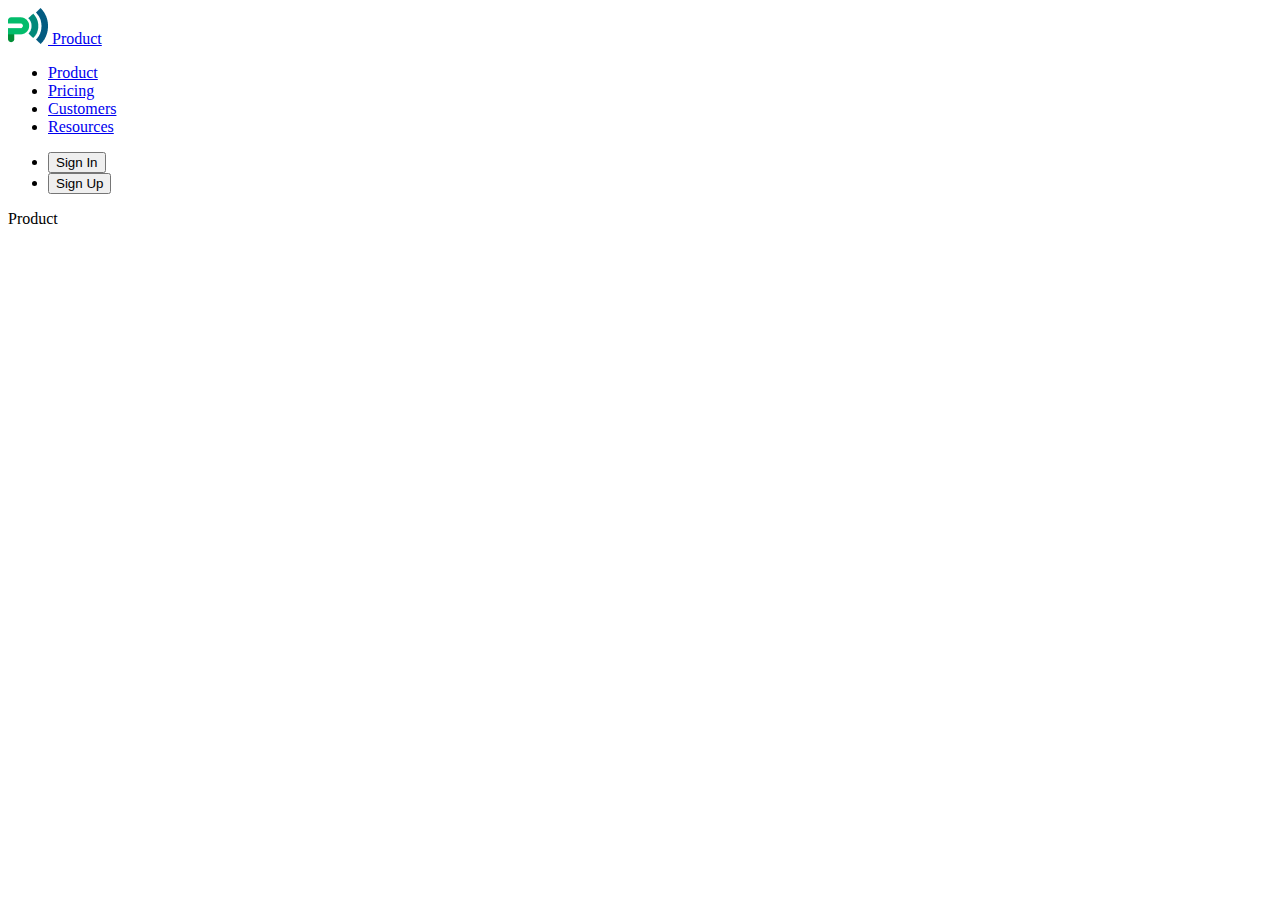
<file: product.html>
<!DOCTYPE html>
<html lang="en">
  <head>
    <meta charset="UTF-8" />
    <meta name="viewport" content="width=device-width, initial-scale=1.0" />
    <title>Product</title>
  </head>
  <body>
    <!-- #region Header -->
    <header>
      <a href="./index.html"
        ><img src="./images/logo.png" alt="Logo P Product" /> Product</a
      >
      <nav>
        <ul>
          <li><a href="./product.html">Product</a></li>
          <li><a href="./pricing.html">Pricing</a></li>
          <li><a href="./customers.html">Customers</a></li>
          <li><a href="./resources.html">Resources</a></li>
        </ul>
      </nav>
      <ul>
        <li><button type="button">Sign In</button></li>
        <li><button type="button">Sign Up</button></li>
      </ul>
    </header>
    <!-- #endregion Header -->
    <!-- #region Main -->
    <main>
      <section>Product</section>
    </main>
    <!-- #endregion Main -->
  </body>
</html>
</file>
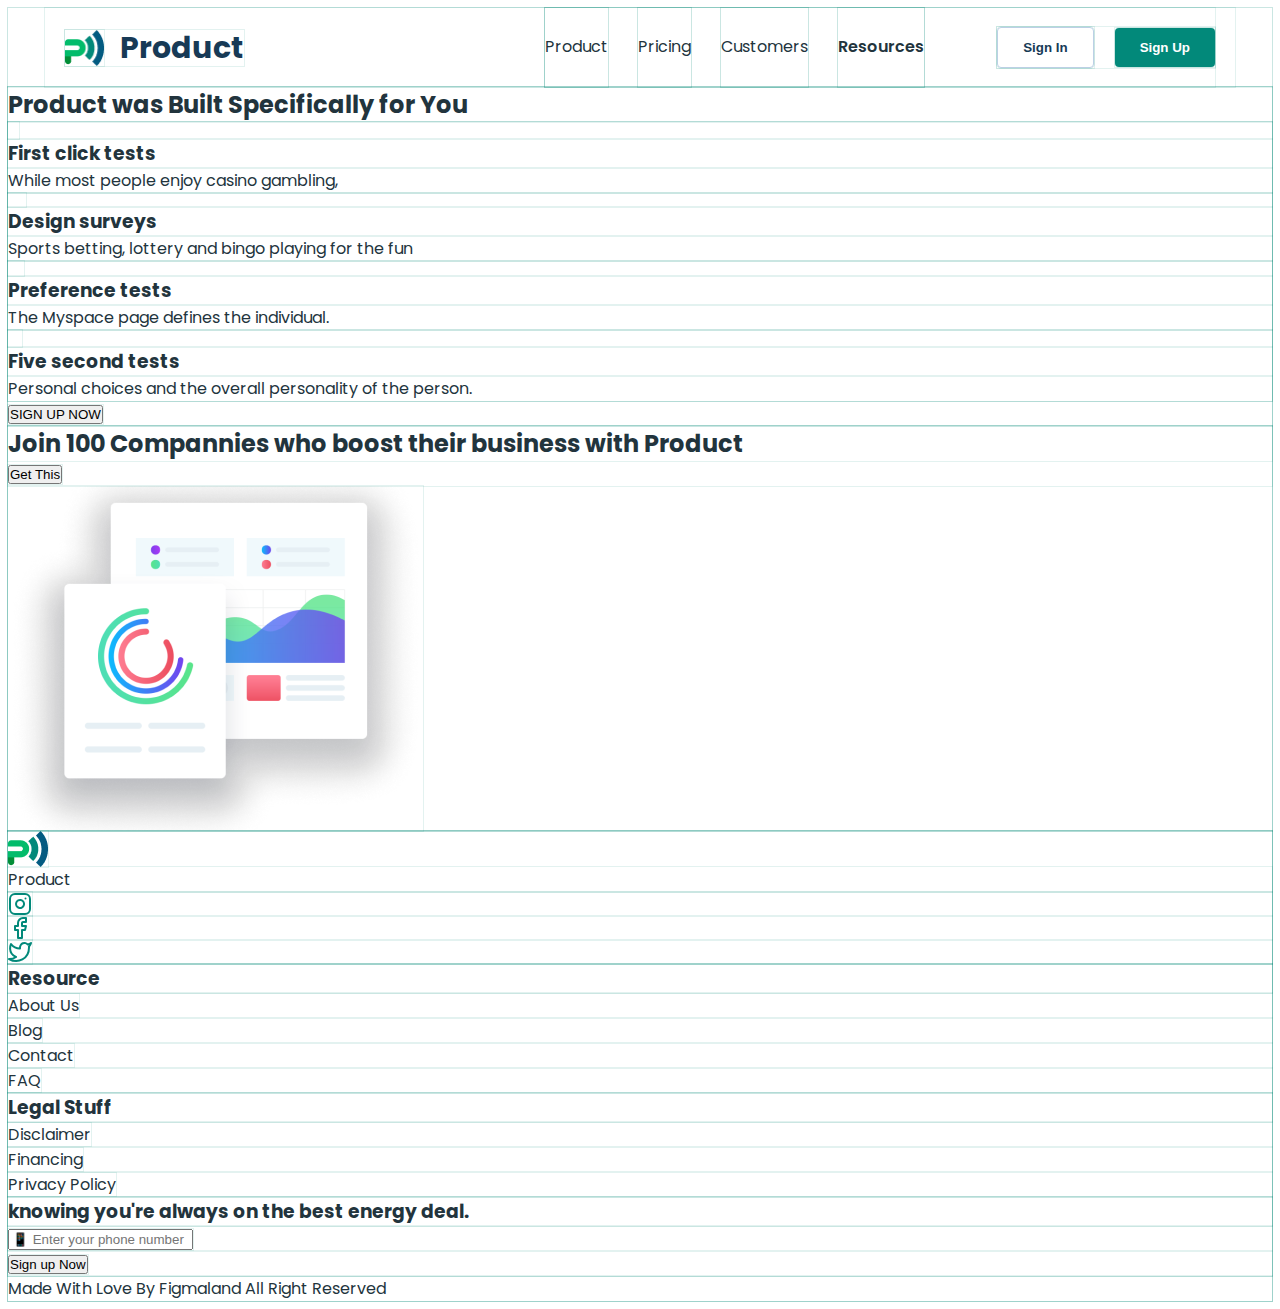
<file: resources.html>
<!DOCTYPE html>
<html lang="en">
  <head>
    <meta charset="UTF-8" />
    <meta name="viewport" content="width=device-width, initial-scale=1.0" />
    <title>Resoures</title>
    <link
      rel="stylesheet"
      href="https://cdnjs.cloudflare.com/ajax/libs/modern-normalize/3.0.1/modern-normalize.min.css"
      integrity="sha512-q6WgHqiHlKyOqslT/lgBgodhd03Wp4BEqKeW6nNtlOY4quzyG3VoQKFrieaCeSnuVseNKRGpGeDU3qPmabCANg=="
      crossorigin="anonymous"
      referrerpolicy="no-referrer"
    />
    <link rel="preconnect" href="https://fonts.googleapis.com" />
    <link rel="preconnect" href="https://fonts.gstatic.com" crossorigin />
    <link
      href="https://fonts.googleapis.com/css2?family=Inter:opsz,wght@14..32,700&family=Montserrat:wght@400;500;600;700&family=Poppins:wght@400;500;600;700&display=swap"
      rel="stylesheet"
    />
    <link
      rel="stylesheet"
      href="https://cdnjs.cloudflare.com/ajax/libs/font-awesome/6.5.1/css/all.min.css"
    />
    <link rel="stylesheet" href="./css/styles.css" />
  </head>
  <body>
    <!-- #region Header -->
    <header>
      <div class="container">
        <a href="./index.html" class="top-logo-link">
          <img
            class="logo-image"
            src="./images/logo.png"
            alt="Logo P Product"
            width="39"
            height="36"
          />
          Product
        </a>
        <nav class="nav-block">
          <ul class="nav-list">
            <li><a class="nav-list-link" href="./index.html">Product</a></li>
            <li>
              <a class="nav-list-link" href="./pricing.html">Pricing</a>
            </li>
            <li>
              <a class="nav-list-link" href="./customers.html">Customers</a>
            </li>
            <li>
              <a class="nav-list-link bold" href="">Resources</a>
            </li>
          </ul>
          <ul class="auth-list">
            <li><button class="sign-in-btn" type="button">Sign In</button></li>
            <li><button class="sign-up-btn" type="button">Sign Up</button></li>
          </ul>
        </nav>
      </div>
    </header>
    <!-- #endregion Header -->
    <!-- #region Main -->
    <main>
      <!-- #region Product section-->
      <section class="product-sect">
        <div class="container">
          <h2 class="product-title">Product was Built Specifically for You</h2>
          <ul class="product-list">
            <li>
              <div class="rounded-rect firstclick">
                <img src="./images/icons/arrow.svg" alt="" />
              </div>
              <h3 class="prod-item-title">First click tests</h3>
              <p class="prod-item-text">
                While most people enjoy casino gambling,
              </p>
            </li>
            <li>
              <div class="rounded-rect design">
                <img src="./images/icons/snake.svg" alt="" />
              </div>
              <h3 class="prod-item-title">Design surveys</h3>
              <p class="prod-item-text">
                Sports betting, lottery and bingo playing for the fun
              </p>
            </li>
            <li>
              <div class="rounded-rect preference">
                <img src="./images/icons/heart.svg" alt="" />
              </div>
              <h3 class="prod-item-title">Preference tests</h3>
              <p class="prod-item-text">
                The Myspace page defines the individual.
              </p>
            </li>
            <li>
              <div class="rounded-rect fivesecond">
                <img src="./images/icons/sandclock.svg" alt="" />
              </div>
              <h3 class="prod-item-title">Five second tests</h3>
              <p class="prod-item-text">
                Personal choices and the overall personality of the person.
              </p>
            </li>
          </ul>
          <button class="prod-btn" type="button">SIGN UP NOW</button>
        </div>
      </section>
      <!-- #endregion Product section-->

      <!-- #region Promo Join100 -->
      <section class="promo-sect">
        <div class="container">
          <div>
            <h2 class="promo-sect-title">
              Join 100 Compannies who boost their business with Product
            </h2>
            <button class="promo-sect-button" type="button">Get This</button>
          </div>
          <img src="./images/join100/join100.png" alt="Join image" />
        </div>
      </section>
      <!-- #endregion Promo Join100 -->
    </main>
    <!-- #endregion Main -->

    <!-- #region Footer -->
    <footer class="footer">
      <div class="container">
        <div class="footer-horisontal-cont">
          <div>
            <div class="footer-logo-cont">
              <img
                class="footer-logo-image"
                src="./images/logo.png"
                alt="Logo"
              />
              <p class="footer-logo-text">Product</p>
            </div>
            <div class="footer-social-cont">
              <div class="tick-rectangle">
                <img src="./images/icons/instagram.svg" alt="Instagram" />
              </div>
              <div class="tick-rectangle orange">
                <img src="./images/icons/facebook.svg" alt="Facebook" />
              </div>
              <div class="tick-rectangle orange">
                <img src="./images/icons/twitter.svg" alt="Twitter" />
              </div>
            </div>
          </div>
          <div class="footer-elastic"></div>
          <ul class="footer-nav-resurce">
            <li><h3>Resource</h3></li>
            <li><a href="">About Us</a></li>
            <li><a href="">Blog</a></li>
            <li><a href="">Contact</a></li>
            <li><a href="">FAQ</a></li>
          </ul>
          <ul class="footer-nav-legal">
            <li><h3>Legal Stuff</h3></li>
            <li><a href="">Disclaimer</a></li>
            <li><a href="">Financing</a></li>
            <li><a href="">Privacy Policy</a></li>
          </ul>

          <ul class="footer-contact">
            <li>
              <h3 class="footer-contact-title">
                knowing you're always on the best energy deal.
              </h3>
            </li>
            <li>
              <input
                class="footer-contact-input"
                type="text"
                placeholder="📱 Enter your phone number"
              />
            </li>
            <li>
              <button class="footer-contact-button" type="submit">
                Sign up Now
              </button>
            </li>
          </ul>
        </div>
        <p class="copyright">Made With Love By Figmaland All Right Reserved</p>
      </div>
    </footer>
    <!-- #endregion Footer -->
  </body>
</html>
</file>
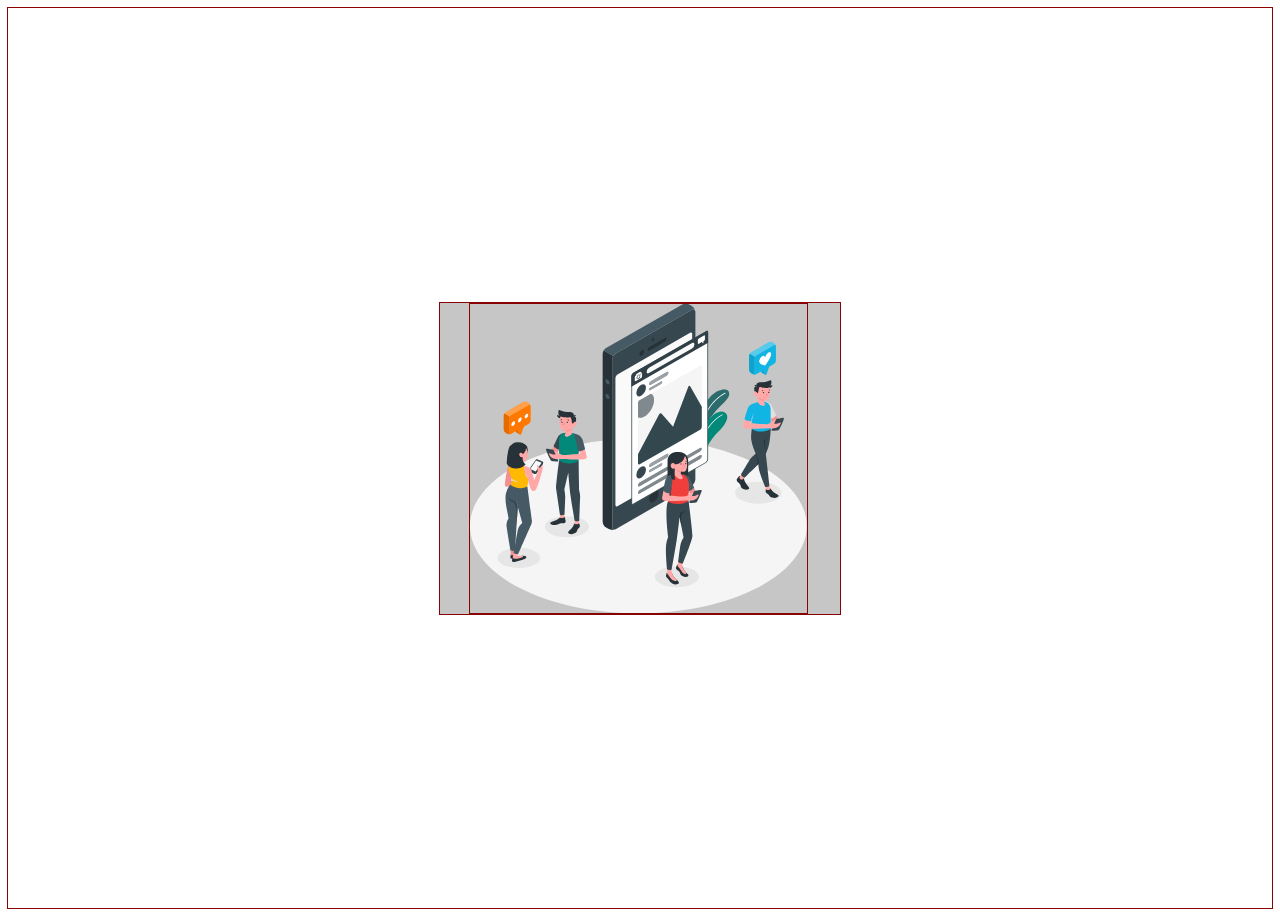
<file: test.html>
<!DOCTYPE html>
<html lang="en">
  <head>
    <meta charset="UTF-8" />
    <meta name="viewport" content="width=device-width, initial-scale=1.0" />
    <title>Business Promotion Practice</title>
    <link
      rel="stylesheet"
      href="https://cdnjs.cloudflare.com/ajax/libs/modern-normalize/3.0.1/modern-normalize.min.css"
      integrity="sha512-q6WgHqiHlKyOqslT/lgBgodhd03Wp4BEqKeW6nNtlOY4quzyG3VoQKFrieaCeSnuVseNKRGpGeDU3qPmabCANg=="
      crossorigin="anonymous"
      referrerpolicy="no-referrer"
    />
    <link rel="preconnect" href="https://fonts.googleapis.com" />
    <link rel="preconnect" href="https://fonts.gstatic.com" crossorigin />
    <link
      href="https://fonts.googleapis.com/css2?family=Inter:opsz,wght@14..32,700&family=Montserrat:wght@400;500;600;700&family=Poppins:wght@400;500;600;700&display=swap"
      rel="stylesheet"
    />
    <link
      rel="stylesheet"
      href="https://cdnjs.cloudflare.com/ajax/libs/font-awesome/6.5.1/css/all.min.css"
    />
    <link rel="stylesheet" href="./css/teststyles.css" />
  </head>
  <body>
    <svg class="hero-svg-image">
      <use href="./images/hero/hero.svg#icon-amico"></use>
    </svg>
  </body>
</html>
</file>
<file: css/styles.css>
/* #region: Global */

/* debug styles */
* {
  outline: 1px solid #0289791c !important;
  /* background-color: hsl(50 100% 50% / 0.1) !important; */
  /* box-shadow: 0 2px 8px 0 rgba(0, 0, 0, 0.5) !important; */
  /* color: hsla(0, 0%, 0%, 0.49) !important; */
}

.hidden {
  display: none;
}

body {
  font-family: 'Poppins', sans-serif;
  color: #22343d;
  background-color: #fff;
}

img {
  display: block;
  /* width: 100%; */
  /* height: auto; */
}
/* reset list style */
ol,
ul {
  list-style: none;
  margin: 0;
  padding: 0;
}

/* reset h style */
h1,
h2,
h3,
h4,
h5,
h6 {
  margin: 0;
  padding: 0;
}

/* reset p style */
p {
  margin: 0;
  padding: 0;
}

/* reset button style */
button {
  cursor: pointer;
  margin: 0;
  padding: 0;
  box-shadow: none;
  /* transition: box-shadow 0.3s ease-in-out; */
}
button:hover {
  /* box-shadow: 0 2px 8px 0 rgba(0, 0, 0, 0.35); */
}

/* remove link underline */
a {
  text-decoration: none;
  color: inherit;
}

/* container */
.container {
  margin: 0 auto;
}

.section-side-part {
  /* flex positioning */
  display: flex;
  flex-direction: column;
  justify-content: center;
}

.bold {
  font-weight: 600;
}
/* #endregion Global */

/* #region: Header --------------------------------------- */

header {
}

header .container {
  max-width: 411px;
  padding: 17px 27px 17px 32px;
  display: flex;
  justify-content: space-between;
  align-items: center;
  box-shadow: 0 -2px 8px 0 rgba(0, 0, 0, 0.25);
}

.top-logo-link {
  display: flex;
  align-items: center;
  gap: 8px;
  font-weight: 700;
  font-size: 30px;
  line-height: 0.93;
  color: #173a56;
}

.mobile-menu-btn {
  stroke: #173a56;
  background-color: transparent;
  border: none;
}

.mobile-menu-btn-icon {
  display: block;
}

.logo-image {
}

.nav-block {
  display: none;
}

@media screen and (min-width: 1150px) {
  header .container {
    max-width: 1150px;
    padding-block: 0;
    padding-inline: 20px;
    box-shadow: none;
  }
  .top-logo-link {
    gap: 16px;
  }
  .mobile-menu-btn {
    display: none;
  }
  .nav-block {
    display: flex;
    align-items: center;
    justify-content: space-between;
    gap: 73px;
  }

  .nav-list {
    display: flex;
    align-items: center;
    gap: 30px;
  }

  .nav-list-link {
    color: #22343d;
    line-height: 1.75;
    display: block;
    padding: 25px 0;
    border-bottom: 1px solid transparent;
    transition: color 0.3s ease-in-out, border-bottom 0.5s ease-in-out;
  }

  .nav-list-link:hover {
    border-bottom: 1px solid #02897a;
    text-shadow: 0 0 0.8px currentColor, 0 0 0.8px currentColor;
  }

  .auth-list {
    display: flex;
    align-items: center;
    gap: 21px;
  }

  .sign-in-btn,
  .sign-up-btn {
    line-height: 1.5;
    border-radius: 4px;
    padding: 10px 25px 9px;
    font-weight: 600;
    transition: box-shadow 0.3s ease-in-out;
  }

  .sign-in-btn:hover,
  .sign-up-btn:hover {
    box-shadow: 0 2px 8px 0 rgba(0, 0, 0, 0.35);
  }

  .sign-in-btn {
    background: #fff;
    border: 1px solid #bcd0e5;
    color: #173a56;
  }
  .sign-up-btn {
    background: #02897a;
    border: none;
    color: #fff;
  }
}
/* #endregion: Header --------------------------------------- */

/* #region: Hero --------------------------------------- */
.hero-sect .container {
  max-width: 411px;
  padding: 17px 27px;
  display: flex;
  flex-direction: column-reverse;
  justify-content: space-between;
  align-items: center;
}
.hero-svg-image {
  max-width: 338px;
  max-height: 311px;
}
.hero-svg-image use {
}
</file>
<file: css/teststyles.css>
* {
  outline: 1px solid #890202 !important;
}

body {
  height: 100vh;
  display: flex;
  align-items: center;
  justify-content: center;
}

.hero-svg-image {
  width: 400px;
  height: 311px;
  background-color: rgb(198, 198, 198);
}
.hero-svg-image use {
  background-color: #fff;
  z-index: 9999;
}
</file>
